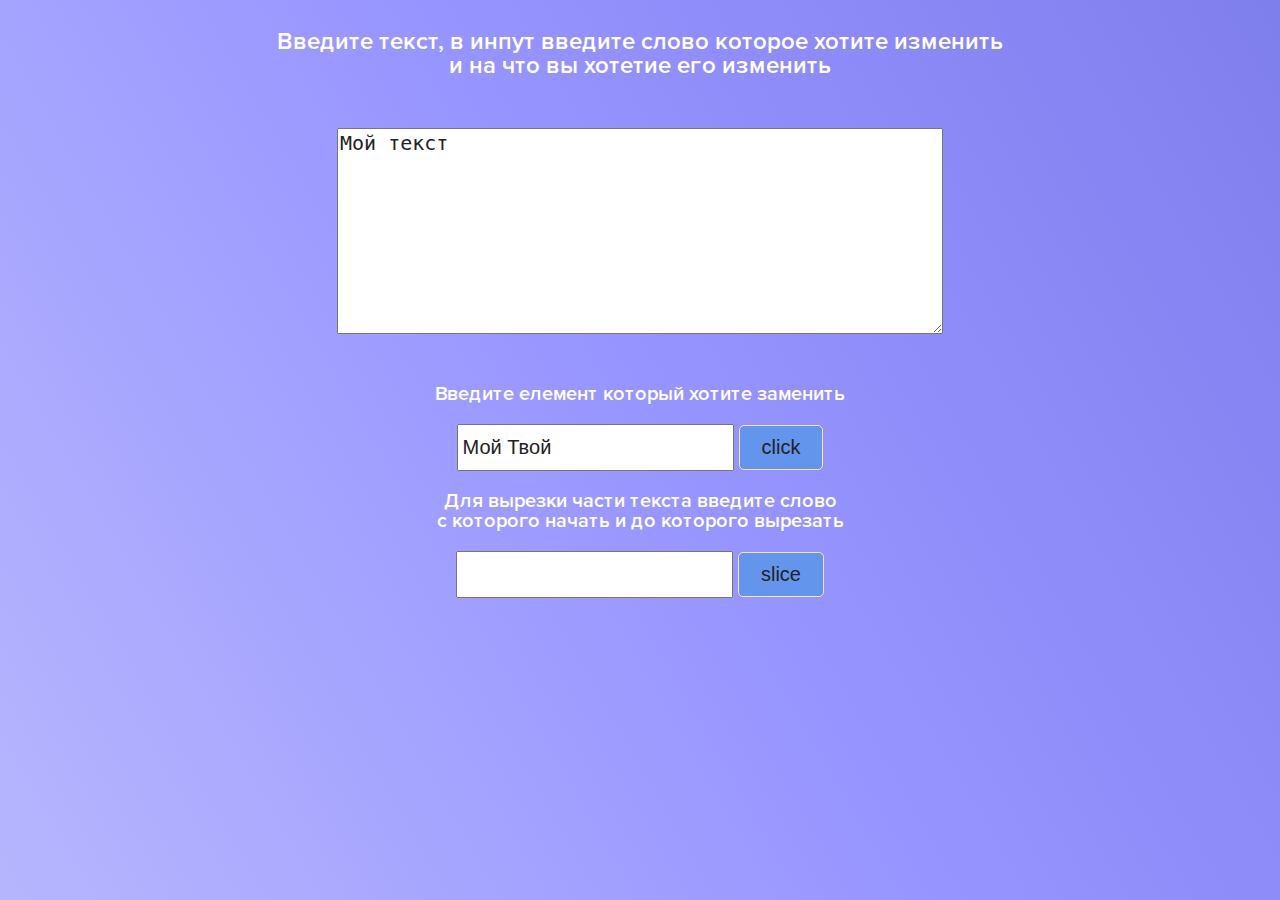
<file: src/index.html>
<!DOCTYPE html>
<html lang="en">
  <head>
    <meta charset="UTF-8"/>
    <meta name="viewport" content="width=device-width, initial-scale=1.0"/>
    <meta http-equiv="X-UA-Compatible" content="ie=edge"/>
    <title>DoC</title>
    <link rel="stylesheet" href="css/style.css"/>
  </head>
  <body>
    <header class="header">
      <div class="container">
        <p class="p">Введите текст, в инпут введите слово которое хотите изменить <br> и на что вы хотетие его изменить</p>
        <textarea class="tArea" id="tA" placeholder="Введите весь текст">Мой текст</textarea>
        <p>Введите елемент который хотите заменить</p>
        <input class="inp" placeholder="Введите елемент который хотите заменить" value="Мой Твой"/>
        <button class="btn">click</button>
        <p>Для вырезки части текста введите слово <br> с которого начать и до которого вырезать</p>
        <input class="inpS"/>
        <button class="btnS">slice</button>
        <div class="out"></div>
      </div>
    </header>
    <main></main>
    <footer class="footer"></footer>
    <script src="js/main.js"></script>
  </body>
</html>
</file>
<file: src/css/style.css>
html, body, div, span, applet, object, iframe,
h1, h2, h3, h4, h5, h6, p, blockquote, pre,
a, abbr, acronym, address, big, cite, code,
del, dfn, em, img, ins, kbd, q, s, samp,
small, strike, strong, sub, sup, tt, var,
b, u, i, center,
dl, dt, dd, ol, ul, li,
fieldset, form, label, legend,
table, caption, tbody, tfoot, thead, tr, th, td,
article, aside, canvas, details, embed,
figure, figcaption, footer, header, hgroup,
menu, nav, output, ruby, section, summary,
time, mark, audio, video {
  margin: 0;
  padding: 0;
  border: 0;
  font-size: 100%;
  font: inherit;
  vertical-align: baseline; }

/* HTML5 display-role reset for older browsers */
article, aside, details, figcaption, figure,
footer, header, hgroup, menu, nav, section {
  display: block; }

body {
  line-height: 1; }

ol, ul {
  list-style: none; }

blockquote, q {
  quotes: none; }

blockquote:before, blockquote:after,
q:before, q:after {
  content: '';
  content: none; }

table {
  border-collapse: collapse;
  border-spacing: 0; }

input[type=search]::-webkit-search-cancel-button,
input[type=search]::-webkit-search-decoration,
input[type=search]::-webkit-search-results-button,
input[type=search]::-webkit-search-results-decoration {
  -webkit-appearance: none;
  -moz-appearance: none; }

input[type=search] {
  -webkit-appearance: none;
  -moz-appearance: none;
  box-sizing: content-box; }

textarea {
  overflow: auto;
  vertical-align: top;
  resize: vertical; }

/**
 * Correct `inline-block` display not defined in IE 6/7/8/9 and Firefox 3.
 */
audio,
canvas,
video {
  display: inline-block;
  *display: inline;
  *zoom: 1;
  max-width: 100%; }

/**
 * Prevent modern browsers from displaying `audio` without controls.
 * Remove excess height in iOS 5 devices.
 */
audio:not([controls]) {
  display: none;
  height: 0; }

/**
 * Address styling not present in IE 7/8/9, Firefox 3, and Safari 4.
 * Known issue: no IE 6 support.
 */
[hidden] {
  display: none; }

/**
 * 1. Correct text resizing oddly in IE 6/7 when body `font-size` is set using
 *    `em` units.
 * 2. Prevent iOS text size adjust after orientation change, without disabling
 *    user zoom.
 */
html {
  font-size: 100%;
  -webkit-text-size-adjust: 100%;
  -ms-text-size-adjust: 100%; }

/**
 * Address `outline` inconsistency between Chrome and other browsers.
 */
a:focus {
  outline: thin dotted; }

/**
 * Improve readability when focused and also mouse hovered in all browsers.
 */
a,
a:active,
a:hover {
  outline: 0;
  text-decoration: none; }

/**
 * 1. Remove border when inside `a` element in IE 6/7/8/9 and Firefox 3.
 * 2. Improve image quality when scaled in IE 7.
 */
img {
  border: 0;
  -ms-interpolation-mode: bicubic; }

/**
 * Address margin not present in IE 6/7/8/9, Safari 5, and Opera 11.
 */
figure {
  margin: 0; }

/**
 * Correct margin displayed oddly in IE 6/7.
 */
form {
  margin: 0; }

/**
 * Define consistent border, margin, and padding.
 */
fieldset {
  border: 1px solid #c0c0c0;
  margin: 0 2px;
  padding: 0.35em 0.625em 0.75em; }

/**
 * 1. Correct color not being inherited in IE 6/7/8/9.
 * 2. Correct text not wrapping in Firefox 3.
 * 3. Correct alignment displayed oddly in IE 6/7.
 */
legend {
  border: 0;
  padding: 0;
  white-space: normal;
  *margin-left: -7px; }

/**
 * 1. Correct font size not being inherited in all browsers.
 * 2. Address margins set differently in IE 6/7, Firefox 3+, Safari 5,
 *    and Chrome.
 * 3. Improve appearance and consistency in all browsers.
 */
button,
input,
select,
textarea {
  font-size: 100%;
  margin: 0;
  vertical-align: baseline;
  *vertical-align: middle; }

/**
 * Address Firefox 3+ setting `line-height` on `input` using `!important` in
 * the UA stylesheet.
 */
button,
input {
  line-height: normal; }

/**
 * Address inconsistent `text-transform` inheritance for `button` and `select`.
 * All other form control elements do not inherit `text-transform` values.
 * Correct `button` style inheritance in Chrome, Safari 5+, and IE 6+.
 * Correct `select` style inheritance in Firefox 4+ and Opera.
 */
button,
select {
  text-transform: none; }

/**
 * 1. Avoid the WebKit bug in Android 4.0.* where (2) destroys native `audio`
 *    and `video` controls.
 * 2. Correct inability to style clickable `input` types in iOS.
 * 3. Improve usability and consistency of cursor style between image-type
 *    `input` and others.
 * 4. Remove inner spacing in IE 7 without affecting normal text inputs.
 *    Known issue: inner spacing remains in IE 6.
 */
button,
html input[type="button"],
input[type="reset"],
input[type="submit"] {
  -webkit-appearance: button;
  cursor: pointer;
  *overflow: visible; }

/**
 * Re-set default cursor for disabled elements.
 */
button[disabled],
html input[disabled] {
  cursor: default; }

/**
 * 1. Address box sizing set to content-box in IE 8/9.
 * 2. Remove excess padding in IE 8/9.
 * 3. Remove excess padding in IE 7.
 *    Known issue: excess padding remains in IE 6.
 */
input[type="checkbox"],
input[type="radio"] {
  box-sizing: border-box;
  padding: 0;
  *height: 13px;
  *width: 13px; }

/**
 * 1. Address `appearance` set to `searchfield` in Safari 5 and Chrome.
 * 2. Address `box-sizing` set to `border-box` in Safari 5 and Chrome
 *    (include `-moz` to future-proof).
 */
input[type="search"] {
  -webkit-appearance: textfield;
  box-sizing: content-box; }

/**
 * Remove inner padding and search cancel button in Safari 5 and Chrome
 * on OS X.
 */
input[type="search"]::-webkit-search-cancel-button,
input[type="search"]::-webkit-search-decoration {
  -webkit-appearance: none; }

/**
 * Remove inner padding and border in Firefox 3+.
 */
button::-moz-focus-inner,
input::-moz-focus-inner {
  border: 0;
  padding: 0; }

/**
 * 1. Remove default vertical scrollbar in IE 6/7/8/9.
 * 2. Improve readability and alignment in all browsers.
 */
textarea {
  overflow: auto;
  vertical-align: top; }

/**
 * Remove most spacing between table cells.
 */
table {
  border-collapse: collapse;
  border-spacing: 0; }

html,
button,
input,
select,
textarea {
  color: #222; }

::-moz-selection {
  background: #b3d4fc;
  text-shadow: none; }

::selection {
  background: #b3d4fc;
  text-shadow: none; }

img {
  vertical-align: middle; }

fieldset {
  border: 0;
  margin: 0;
  padding: 0; }

textarea {
  resize: vertical; }

.chromeframe {
  margin: 0.2em 0;
  background: #ccc;
  color: #000;
  padding: 0.2em 0; }

@font-face {
  font-family: 'Proxima Nova Semibold';
  src: url("../fonts/ProximaNova-Semibold.eot");
  src: url("../fonts/ProximaNova-Semibold.eot?#iefix") format("embedded-opentype"), url("../fonts/ProximaNova-Semibold.woff") format("woff"), url("../fonts/ProximaNova-Semibold.ttf") format("truetype");
  font-weight: normal;
  font-style: normal; }

.container {
  max-width: 1000px;
  width: 100%;
  margin: 0 auto;
  text-align: center; }

.tArea {
  display: block;
  margin: 50px auto;
  width: 600px;
  height: 200px; }

.inp, .inpS {
  margin: 20px 0;
  padding: 10px 4px; }

.btn, .btnS {
  border: 1px solid bisque;
  border-radius: 5px;
  background-color: cornflowerblue;
  padding: 10px 22px; }

.header {
  position: absolute;
  width: 100%;
  height: 100%;
  background-size: 500% 500%;
  background-position: 0 0;
  background-image: linear-gradient(60deg, #fbfffb, #9795ff, #4747c3, rgba(6, 0, 254, 0.67));
  -webkit-animation: delay 14s infinite;
          animation: delay 14s infinite; }

.p {
  padding-top: 30px;
  font-size: 24px;
  color: #ffffff; }

@-webkit-keyframes delay {
  0% {
    background-position: 0 0; }
  50% {
    background-position: 100% 100%; }
  100% {
    background-position: 0 0; } }

@keyframes delay {
  0% {
    background-position: 0 0; }
  50% {
    background-position: 100% 100%; }
  100% {
    background-position: 0 0; } }

html {
  font-size: 20px;
  font-family: 'Proxima Nova Semibold', sans-serif;
  color: #ffffff; }
</file>
